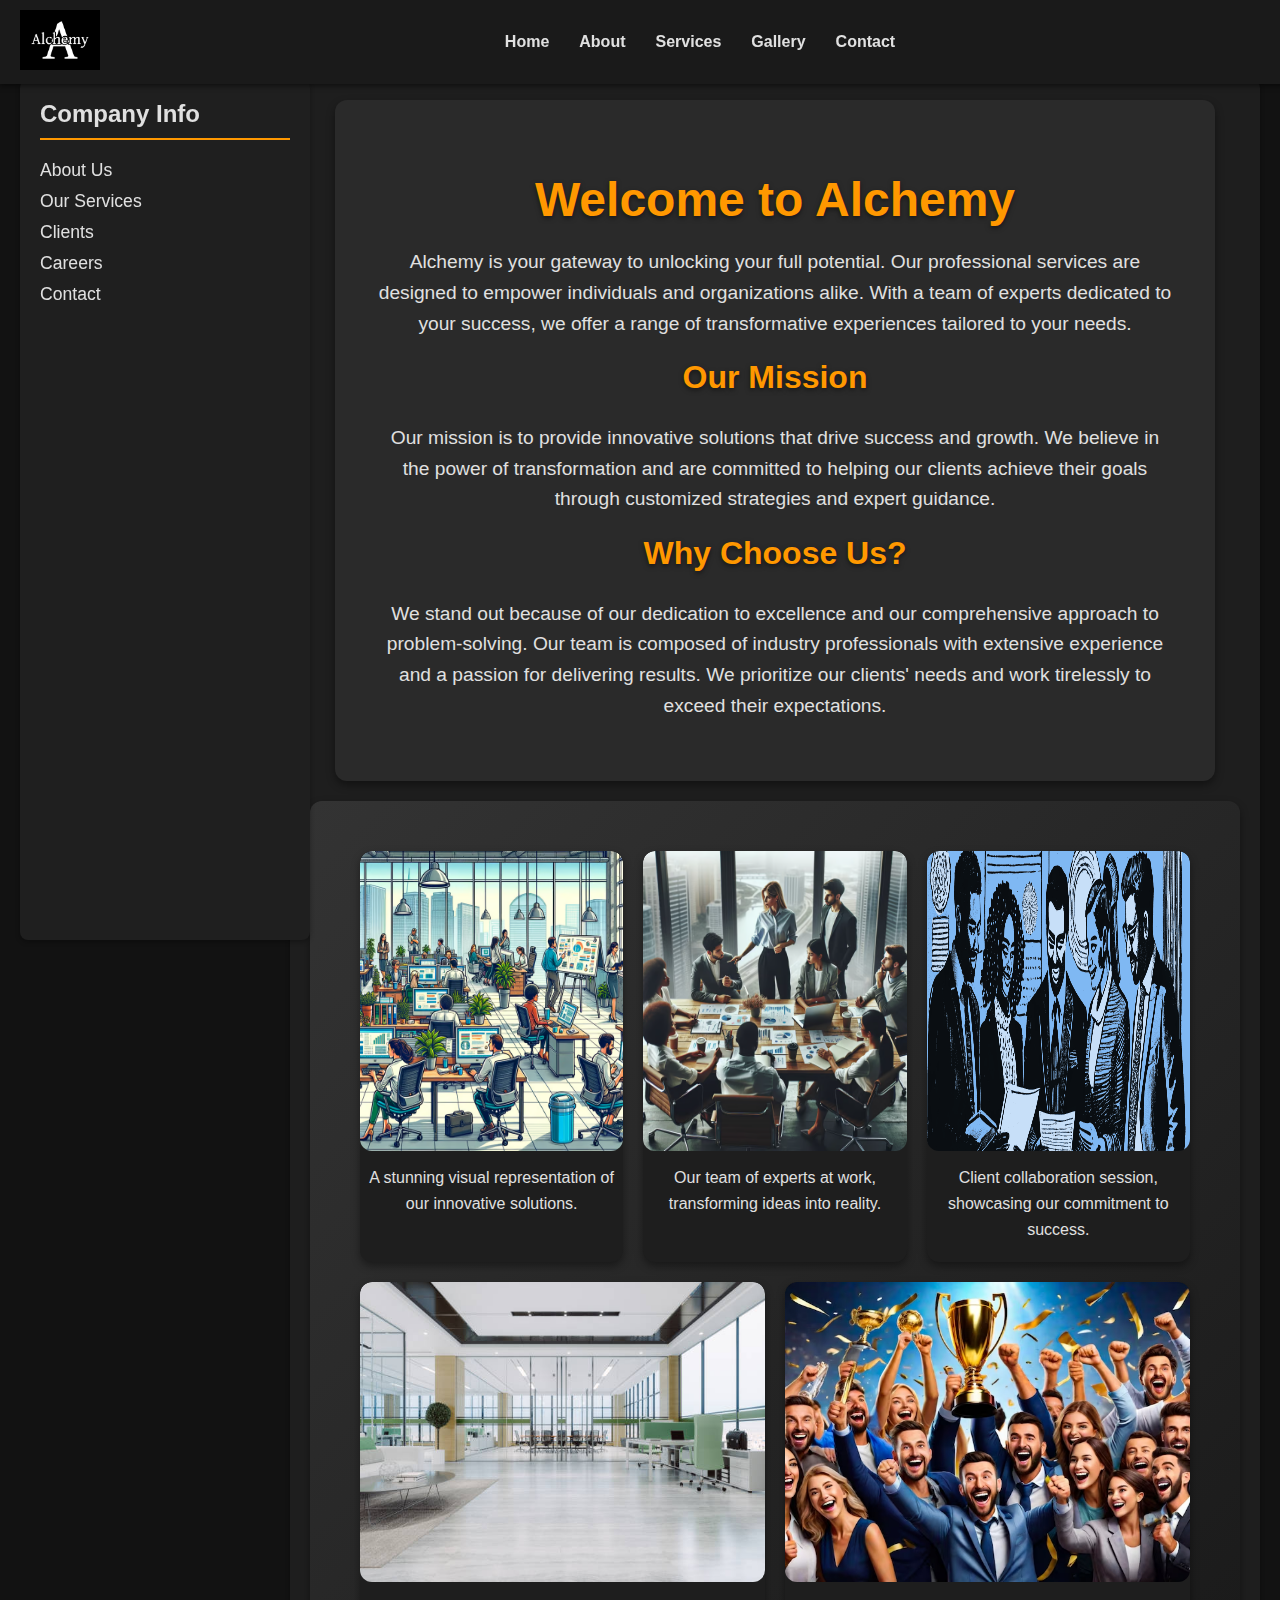
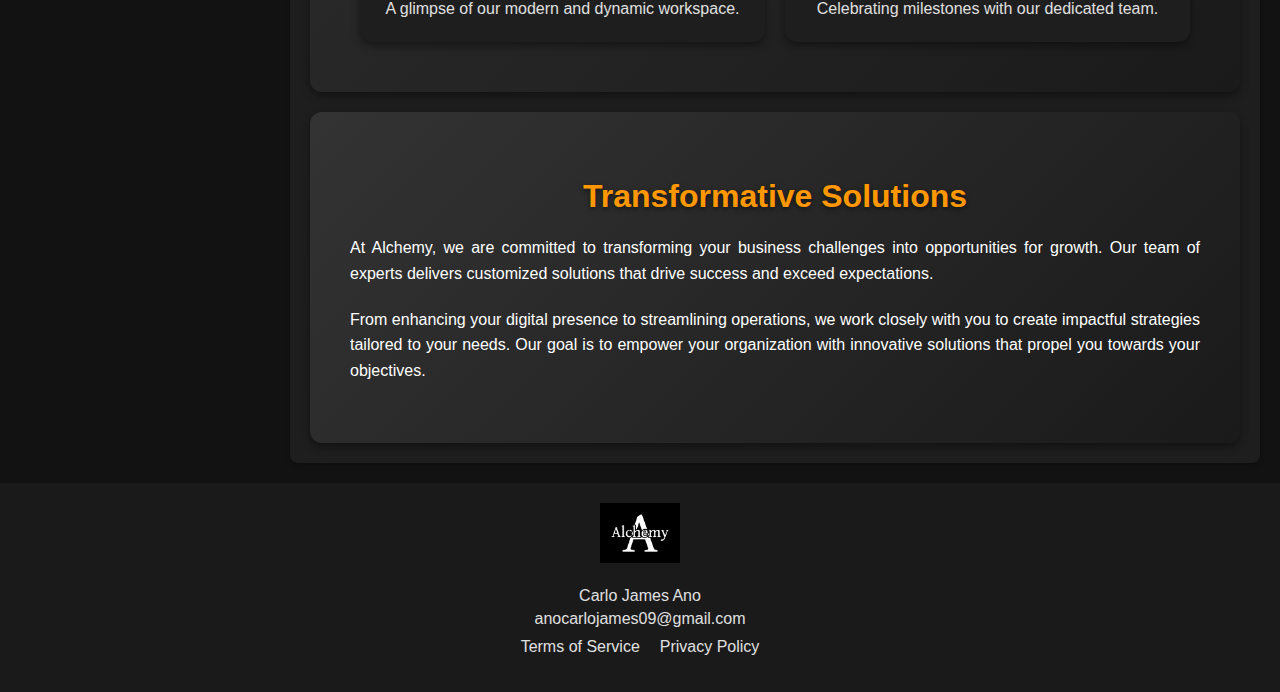
<file: index.html>
<!DOCTYPE html>
<html lang="en">
<head>
    <meta charset="UTF-8">
    <meta name="viewport" content="width=device-width, initial-scale=1.0">
    <title>Alchemy - Home</title>
    <link rel="stylesheet" href="style.css">
</head>
<body>
    <header>
        <div class="logo">
            <img src="alchemy-high-resolution-logo-white.png" alt="Alchemy Logo">
        </div>
        <nav>
            <ul>
                <li><a href="index.html">Home</a></li>
                <li><a href="about.html">About</a></li>
                <li><a href="services.html">Services</a></li>
                <li><a href="gallery.html">Gallery</a></li>
                <li><a href="contact.html">Contact</a></li>
            </ul>
        </nav>
    </header>
    <div class="container">
        <aside>
            <div class="sidebar">
                <h2>Company Info</h2>
                <ul>
                    <li><a href="about.html">About Us</a></li>
                    <li><a href="services.html">Our Services</a></li>
                    <li><a href="clients.html">Clients</a></li>
                    <li><a href="careers.html">Careers</a></li>
                    <li><a href="contact.html">Contact</a></li>
                </ul>
            </div>
        </aside>
        <main>
            <section class="welcome">
                <h1>Welcome to Alchemy</h1>
                <p>Alchemy is your gateway to unlocking your full potential. Our professional services are designed to empower individuals and organizations alike. With a team of experts dedicated to your success, we offer a range of transformative experiences tailored to your needs.</p>
                <h2>Our Mission</h2>
                <p>Our mission is to provide innovative solutions that drive success and growth. We believe in the power of transformation and are committed to helping our clients achieve their goals through customized strategies and expert guidance.</p>
                <h2>Why Choose Us?</h2>
                <p>We stand out because of our dedication to excellence and our comprehensive approach to problem-solving. Our team is composed of industry professionals with extensive experience and a passion for delivering results. We prioritize our clients' needs and work tirelessly to exceed their expectations.</p>
            </section>
            <section class="gallery">
                <div class="image-item">
                    <img src="Image.1" height="300px" width="300px" alt="Image 1">
                    <p>A stunning visual representation of our innovative solutions.</p>
                </div>
                <div class="image-item">
                    <img src="Image2.1" height="300px" width="300px" alt="Image 2">
                    <p>Our team of experts at work, transforming ideas into reality.</p>
                </div>
                <div class="image-item">
                    <img src="Image3.3" height="300px" width="300px" alt="Image 3">
                    <p>Client collaboration session, showcasing our commitment to success.</p>
                </div>
                <div class="image-item">
                    <img src="Image4.4" height="300px" width="300px" alt="Image 4">
                    <p>A glimpse of our modern and dynamic workspace.</p>
                </div>
                <div class="image-item">
                    <img src="Image.5" height="300px" width="300px" alt="Image 5">
                    <p>Celebrating milestones with our dedicated team.</p>
                </div>
            </section>
            <section class="lorem">
                <h2>Transformative Solutions</h2>
                <p>At Alchemy, we are committed to transforming your business challenges into opportunities for growth. Our team of experts delivers customized solutions that drive success and exceed expectations.</p>
                <p>From enhancing your digital presence to streamlining operations, we work closely with you to create impactful strategies tailored to your needs. Our goal is to empower your organization with innovative solutions that propel you towards your objectives.</p>
            </section>
        </main>
    </div>
    <footer>
        <div class="footer-logo">
            <img src="alchemy-high-resolution-logo-white.png" alt="Alchemy Logo">
        </div>
        <p>Carlo James Ano</p>
        <p>anocarlojames09@gmail.com</p>
        <ul>
            <li><a href="#">Terms of Service</a></li>
            <li><a href="#">Privacy Policy</a></li>
        </ul>
    </footer>
</body>
</html>
</file>
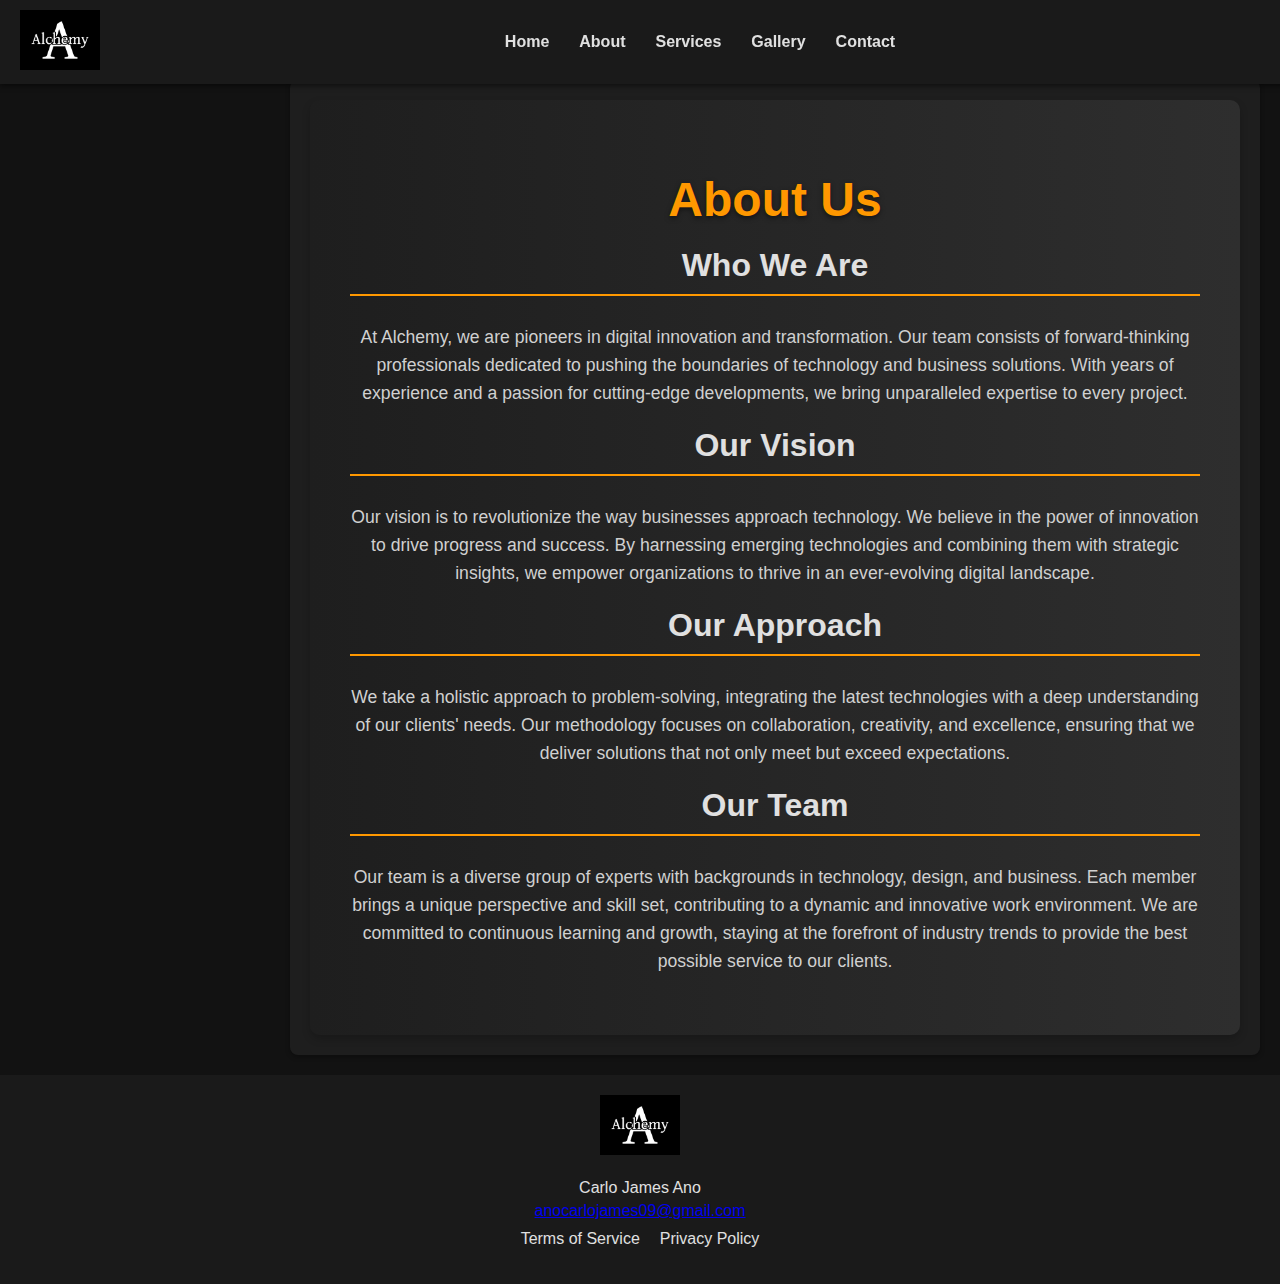
<file: about.html>
<!DOCTYPE html>
<html lang="en">
<head>
    <meta charset="UTF-8">
    <meta name="viewport" content="width=device-width, initial-scale=1.0">
    <title>About Us - Alchemy</title>
    <link rel="stylesheet" href="style.css">
</head>
<body>
    <header>
        <div class="logo">
            <img src="alchemy-high-resolution-logo-white.png" alt="Alchemy Logo">
        </div>
        <nav>
            <ul>
                <li><a href="index.html">Home</a></li>
                <li><a href="about.html">About</a></li>
                <li><a href="services.html">Services</a></li>
                <li><a href="gallery.html">Gallery</a></li>
                <li><a href="contact.html">Contact</a></li>
            </ul>
        </nav>
    </header>
    <div class="container">
        <main>
            <section class="about-us">
                <div class="about-content">
                    <h1>About Us</h1>
                    <div class="about-description">
                        <h2>Who We Are</h2>
                        <p>At Alchemy, we are pioneers in digital innovation and transformation. Our team consists of forward-thinking professionals dedicated to pushing the boundaries of technology and business solutions. With years of experience and a passion for cutting-edge developments, we bring unparalleled expertise to every project.</p>
                        
                        <h2>Our Vision</h2>
                        <p>Our vision is to revolutionize the way businesses approach technology. We believe in the power of innovation to drive progress and success. By harnessing emerging technologies and combining them with strategic insights, we empower organizations to thrive in an ever-evolving digital landscape.</p>

                        <h2>Our Approach</h2>
                        <p>We take a holistic approach to problem-solving, integrating the latest technologies with a deep understanding of our clients' needs. Our methodology focuses on collaboration, creativity, and excellence, ensuring that we deliver solutions that not only meet but exceed expectations.</p>

                        <h2>Our Team</h2>
                        <p>Our team is a diverse group of experts with backgrounds in technology, design, and business. Each member brings a unique perspective and skill set, contributing to a dynamic and innovative work environment. We are committed to continuous learning and growth, staying at the forefront of industry trends to provide the best possible service to our clients.</p>
                    </div>
                </div>
            </section>
        </main>
    </div>
    <footer>
        <div class="footer-logo">
            <img src="alchemy-high-resolution-logo-white.png" alt="Alchemy Logo">
        </div>
        <p>Carlo James Ano</p>
        <p><a href="mailto:anocarlojames09@gmail.com">anocarlojames09@gmail.com</a></p>
        <ul>
            <li><a href="#">Terms of Service</a></li>
            <li><a href="#">Privacy Policy</a></li>
        </ul>
    </footer>
</body>
</html>
</file>
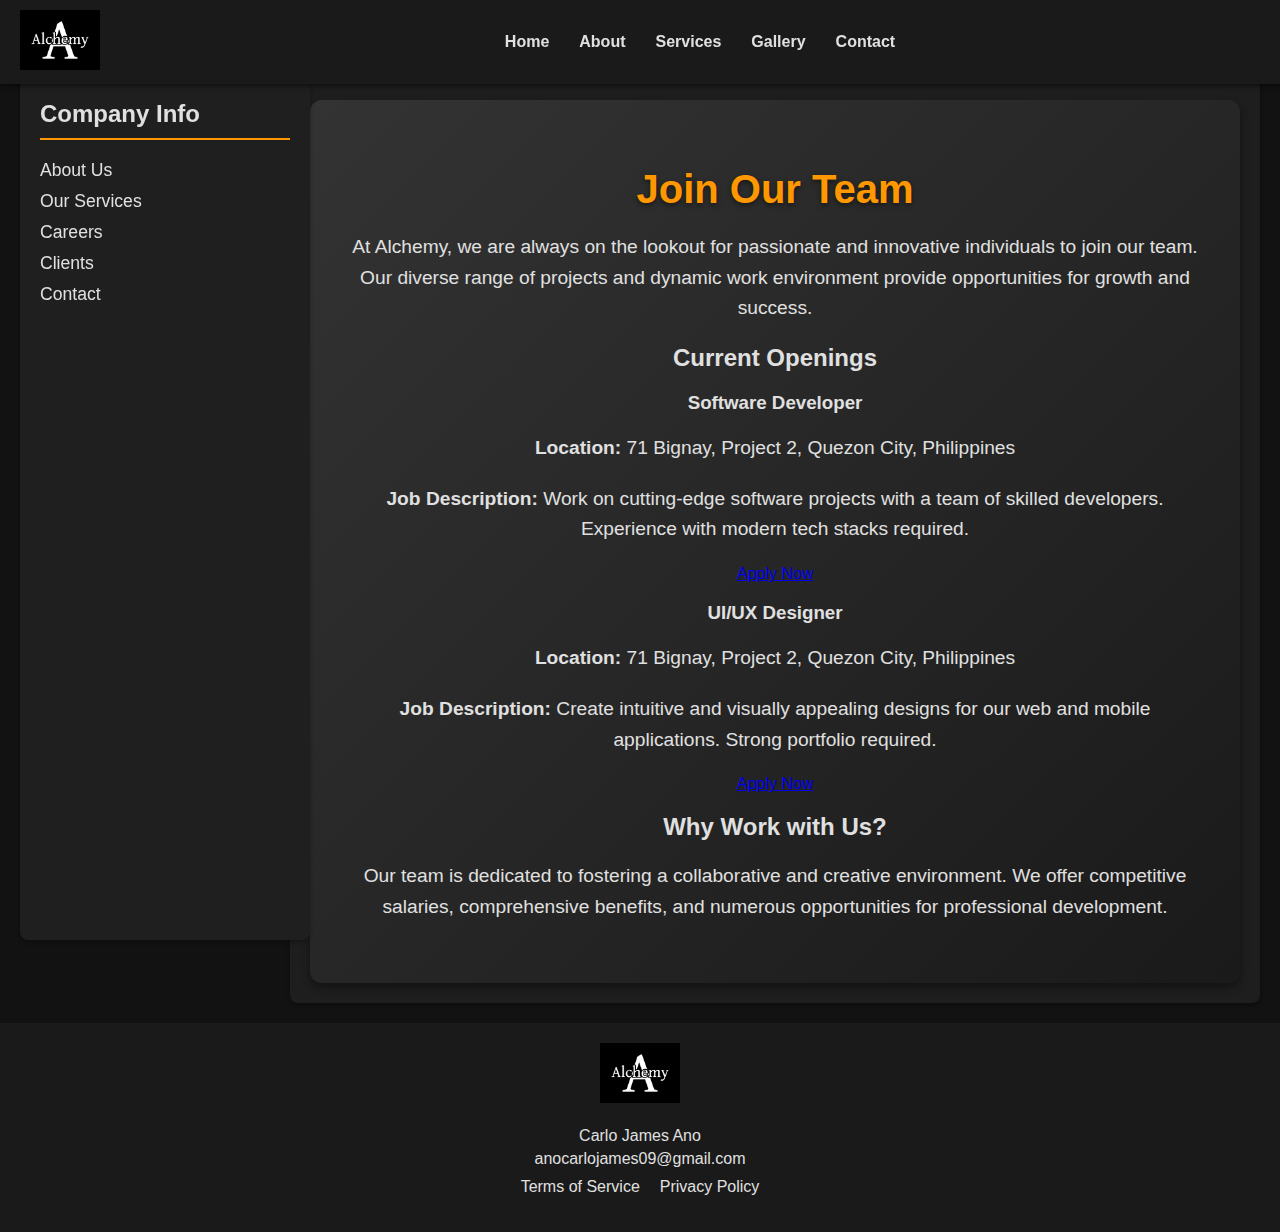
<file: careers.html>
<!DOCTYPE html>
<html lang="en">
<head>
    <meta charset="UTF-8">
    <meta name="viewport" content="width=device-width, initial-scale=1.0">
    <title>Careers - Alchemy</title>
    <link rel="stylesheet" href="style.css">
</head>
<body>
    <header>
        <div class="logo">
            <img src="alchemy-high-resolution-logo-white.png" alt="Alchemy Logo">
        </div>
        <nav>
            <ul>
                <li><a href="index.html">Home</a></li>
                <li><a href="about.html">About</a></li>
                <li><a href="services.html">Services</a></li>
                <li><a href="gallery.html">Gallery</a></li>
                <li><a href="contact.html">Contact</a></li>
            </ul>
        </nav>
    </header>
    <div class="container">
        <aside>
            <div class="sidebar">
                <h2>Company Info</h2>
                <ul>
                    <li><a href="about.html">About Us</a></li>
                    <li><a href="services.html">Our Services</a></li>
                    <li><a href="careers.html">Careers</a></li>
                    <li><a href="clients.html">Clients</a></li>
                    <li><a href="contact.html">Contact</a></li>
                </ul>
            </div>
        </aside>
        <main>
            <section>
                <h1>Join Our Team</h1>
                <p>At Alchemy, we are always on the lookout for passionate and innovative individuals to join our team. Our diverse range of projects and dynamic work environment provide opportunities for growth and success.</p>
                
                <h2>Current Openings</h2>
                <div class="job-listing">
                    <div class="job-item">
                        <h3>Software Developer</h3>
                        <p><strong>Location:</strong> 71 Bignay, Project 2, Quezon City, Philippines </p>
                        <p><strong>Job Description:</strong> Work on cutting-edge software projects with a team of skilled developers. Experience with modern tech stacks required.</p>
                        <a href="#" class="apply-btn">Apply Now</a>
                    </div>
                    <div class="job-item">
                        <h3>UI/UX Designer</h3>
                        <p><strong>Location:</strong> 71 Bignay, Project 2, Quezon City, Philippines</p>
                        <p><strong>Job Description:</strong> Create intuitive and visually appealing designs for our web and mobile applications. Strong portfolio required.</p>
                        <a href="#" class="apply-btn">Apply Now</a>
                    </div>
                    <!-- Add more job listings here -->
                </div>
                
                <h2>Why Work with Us?</h2>
                <p>Our team is dedicated to fostering a collaborative and creative environment. We offer competitive salaries, comprehensive benefits, and numerous opportunities for professional development.</p>
            </section>
        </main>
    </div>
    <footer>
        <div class="footer-logo">
            <img src="alchemy-high-resolution-logo-white.png" alt="Alchemy Logo">
        </div>
        <p>Carlo James Ano</p>
        <p>anocarlojames09@gmail.com</p>
        <ul>
            <li><a href="#">Terms of Service</a></li>
            <li><a href="#">Privacy Policy</a></li>
        </ul>
    </footer>
</body>
</html>
</file>
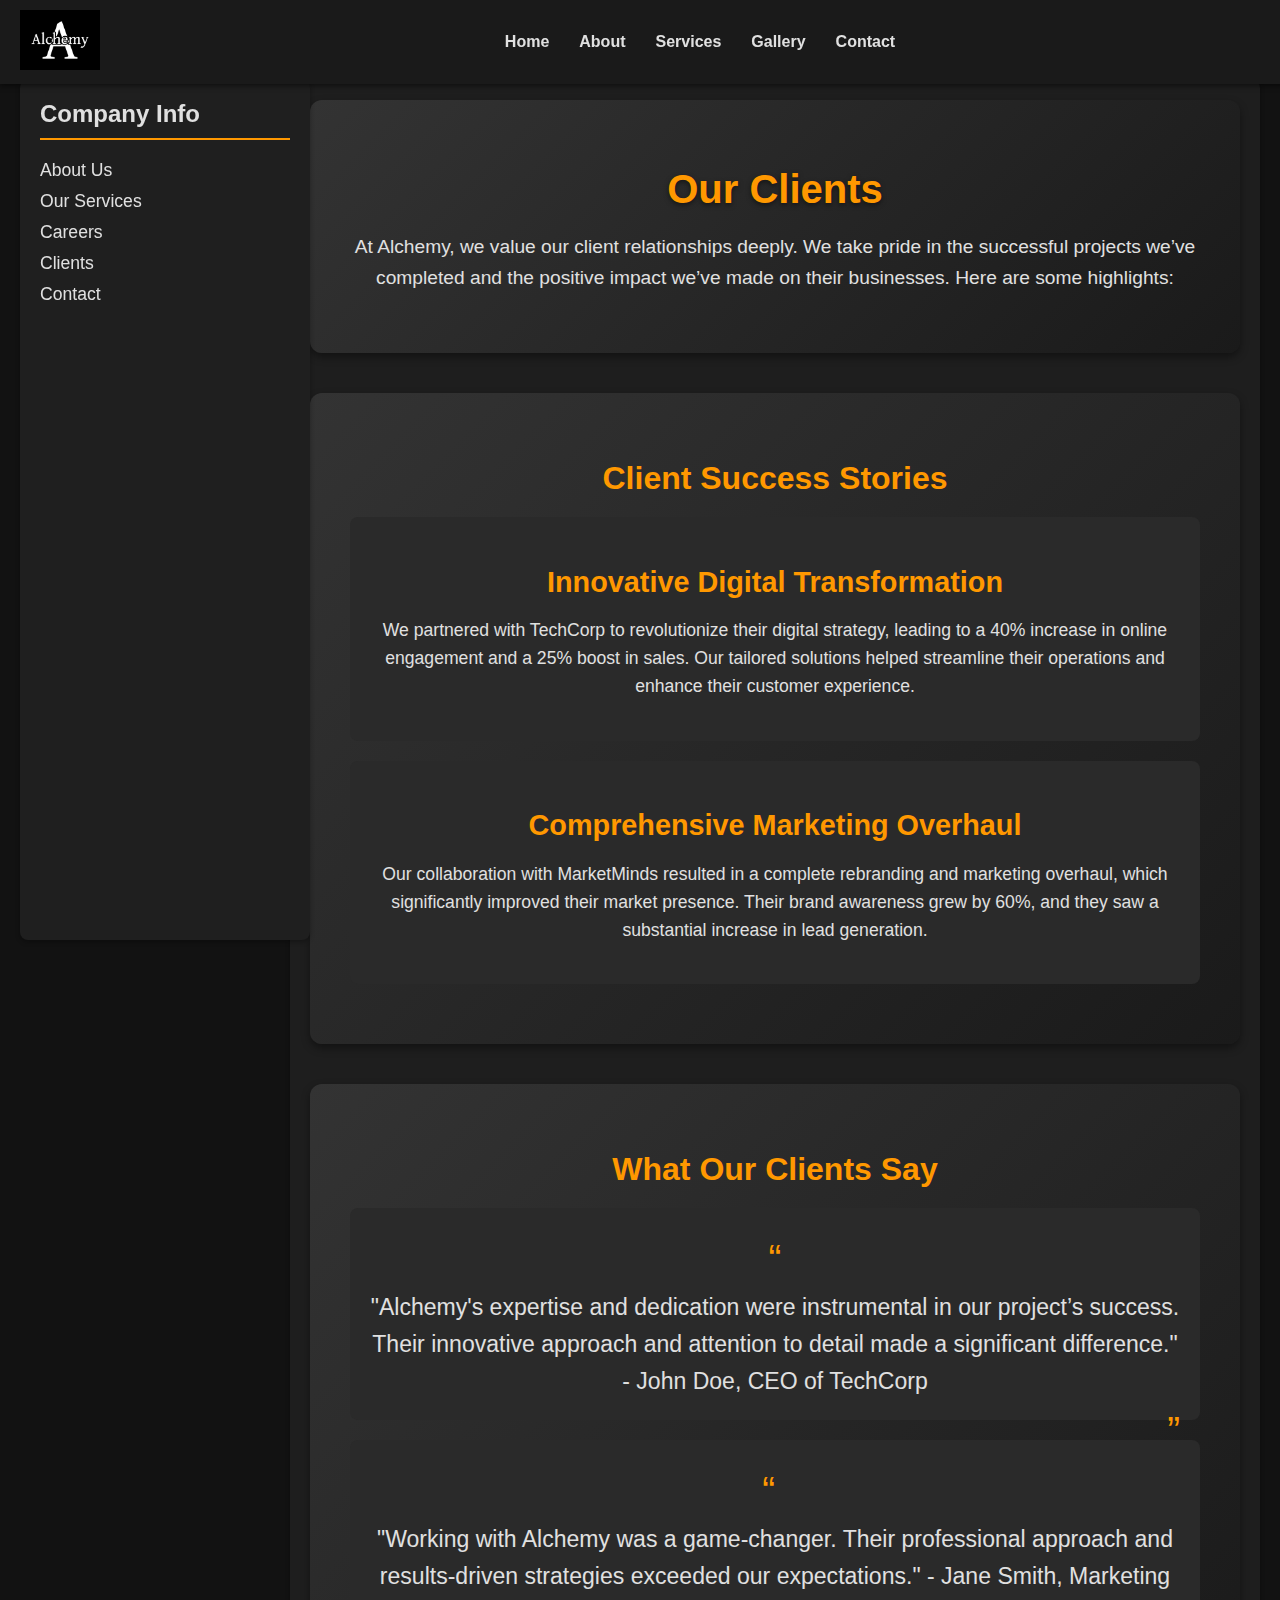
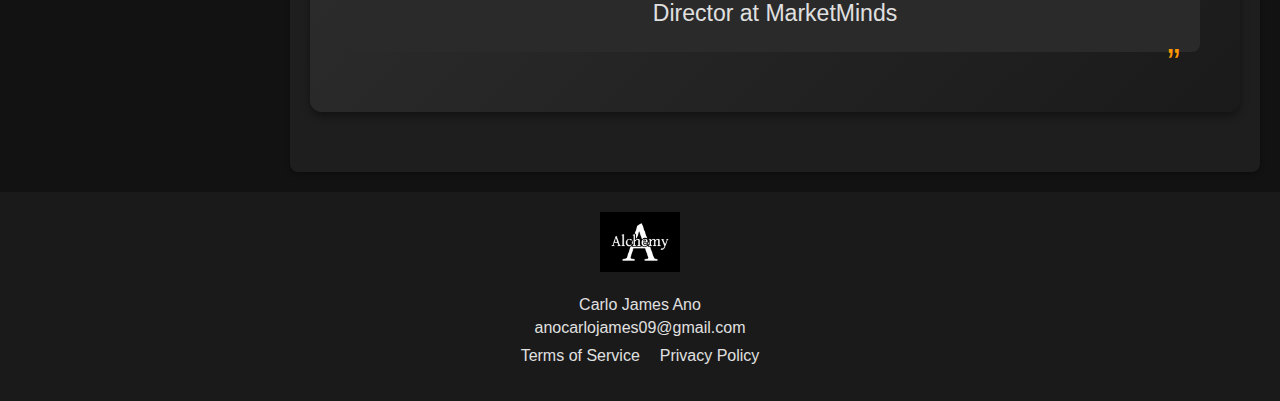
<file: clients.html>
<!DOCTYPE html>
<html lang="en">
<head>
    <meta charset="UTF-8">
    <meta name="viewport" content="width=device-width, initial-scale=1.0">
    <title>Clients - Alchemy</title>
    <link rel="stylesheet" href="style.css">
</head>
<body>
    <header>
        <div class="logo">
            <img src="alchemy-high-resolution-logo-white.png" alt="Alchemy Logo">
        </div>
        <nav>
            <ul>
                <li><a href="index.html">Home</a></li>
                <li><a href="about.html">About</a></li>
                <li><a href="services.html">Services</a></li>
                <li><a href="gallery.html">Gallery</a></li>
                <li><a href="contact.html">Contact</a></li>
            </ul>
        </nav>
    </header>
    <div class="container">
        <aside>
            <div class="sidebar">
                <h2>Company Info</h2>
                <ul>
                    <li><a href="about.html">About Us</a></li>
                    <li><a href="services.html">Our Services</a></li>
                    <li><a href="careers.html">Careers</a></li>
                    <li><a href="clients.html">Clients</a></li>
                    <li><a href="contact.html">Contact</a></li>
                </ul>
            </div>
        </aside>
        <main>
            <section class="intro">
                <h1>Our Clients</h1>
                <p>At Alchemy, we value our client relationships deeply. We take pride in the successful projects we’ve completed and the positive impact we’ve made on their businesses. Here are some highlights:</p>
            </section>

            <section class="success-stories">
                <h2>Client Success Stories</h2>
                <div class="story">
                    <h3>Innovative Digital Transformation</h3>
                    <p>We partnered with TechCorp to revolutionize their digital strategy, leading to a 40% increase in online engagement and a 25% boost in sales. Our tailored solutions helped streamline their operations and enhance their customer experience.</p>
                </div>
                <div class="story">
                    <h3>Comprehensive Marketing Overhaul</h3>
                    <p>Our collaboration with MarketMinds resulted in a complete rebranding and marketing overhaul, which significantly improved their market presence. Their brand awareness grew by 60%, and they saw a substantial increase in lead generation.</p>
                </div>
                <!-- Add more success stories as needed -->
            </section>

            <section class="testimonials">
                <h2>What Our Clients Say</h2>
                <blockquote>
                    <p>"Alchemy's expertise and dedication were instrumental in our project’s success. Their innovative approach and attention to detail made a significant difference." - John Doe, CEO of TechCorp</p>
                </blockquote>
                <blockquote>
                    <p>"Working with Alchemy was a game-changer. Their professional approach and results-driven strategies exceeded our expectations." - Jane Smith, Marketing Director at MarketMinds</p>
                </blockquote>
                <!-- Add more testimonials as needed -->
            </section>
        </main>
    </div>
    <footer>
        <div class="footer-logo">
            <img src="alchemy-high-resolution-logo-white.png" alt="Alchemy Logo">
        </div>
        <p>Carlo James Ano</p>
        <p>anocarlojames09@gmail.com</p>
        <ul>
            <li><a href="#">Terms of Service</a></li>
            <li><a href="#">Privacy Policy</a></li>
        </ul>
    </footer>
</body>
</html>
</file>
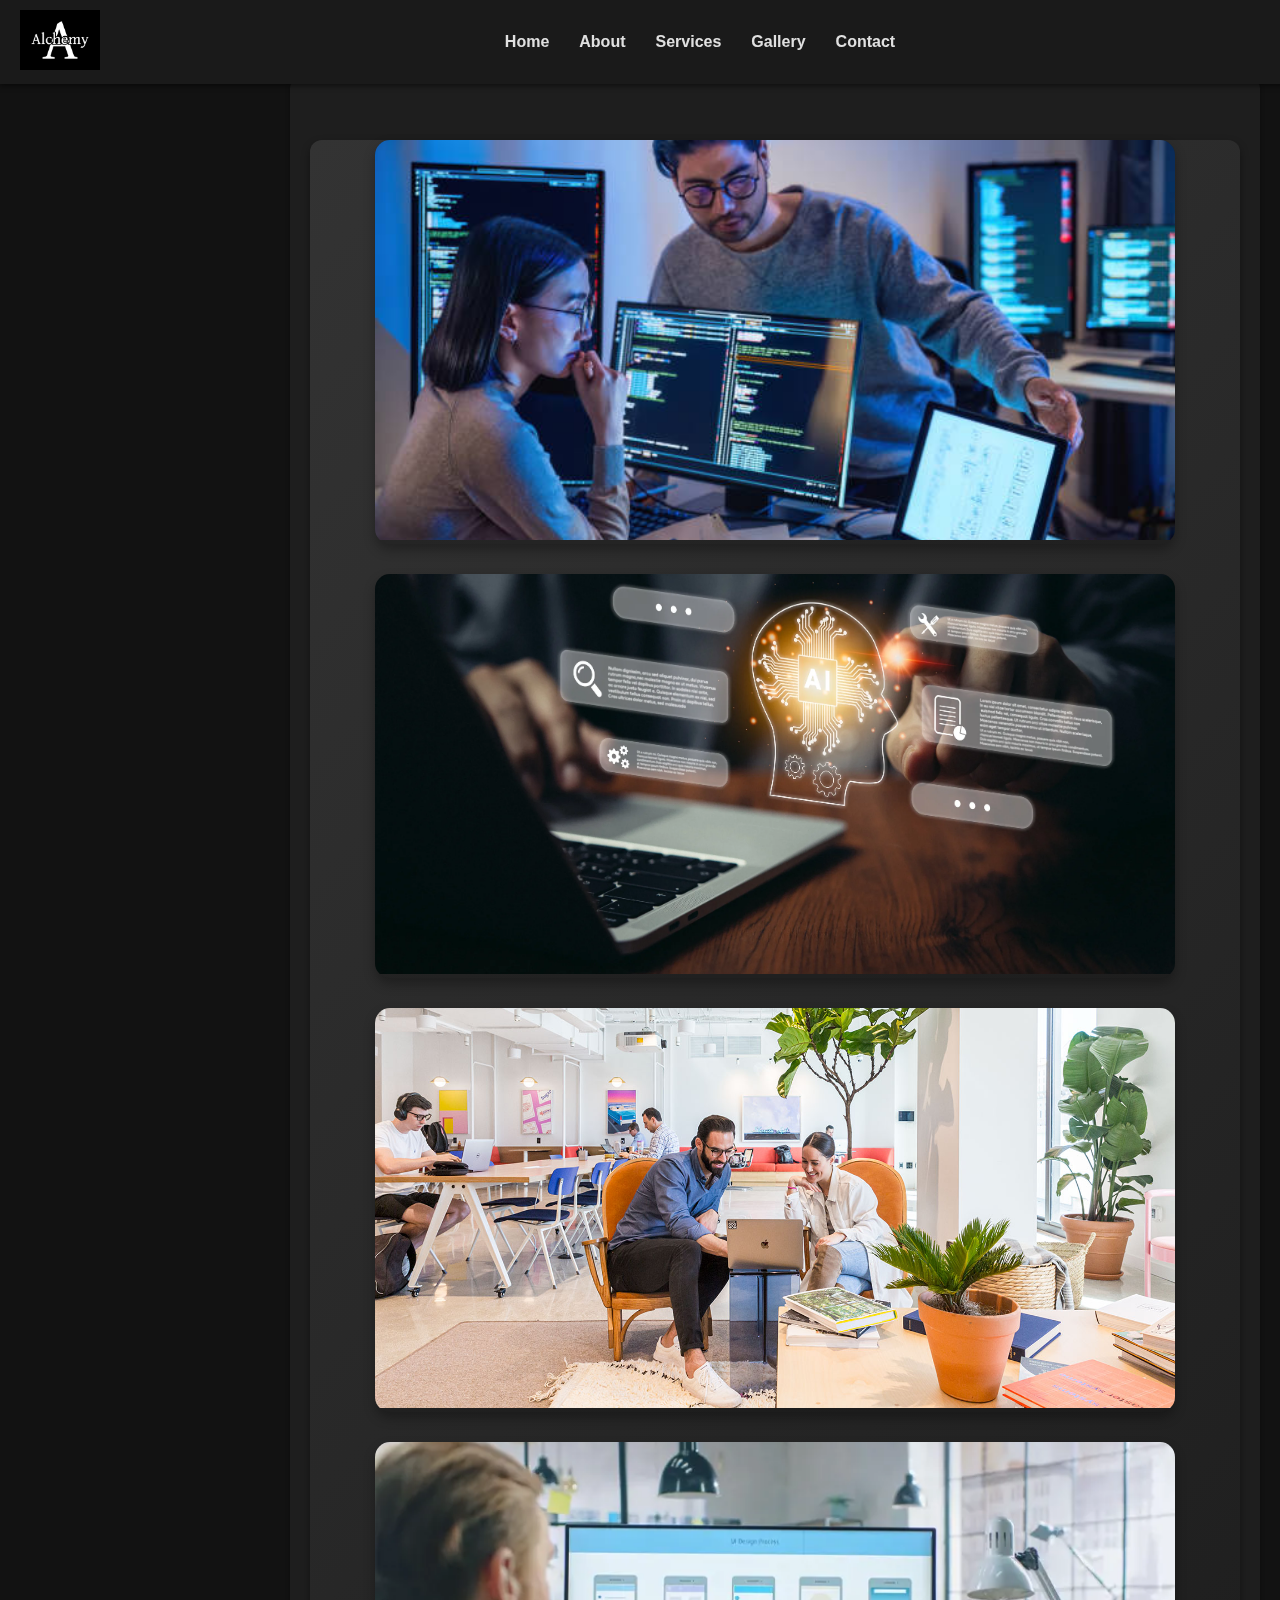
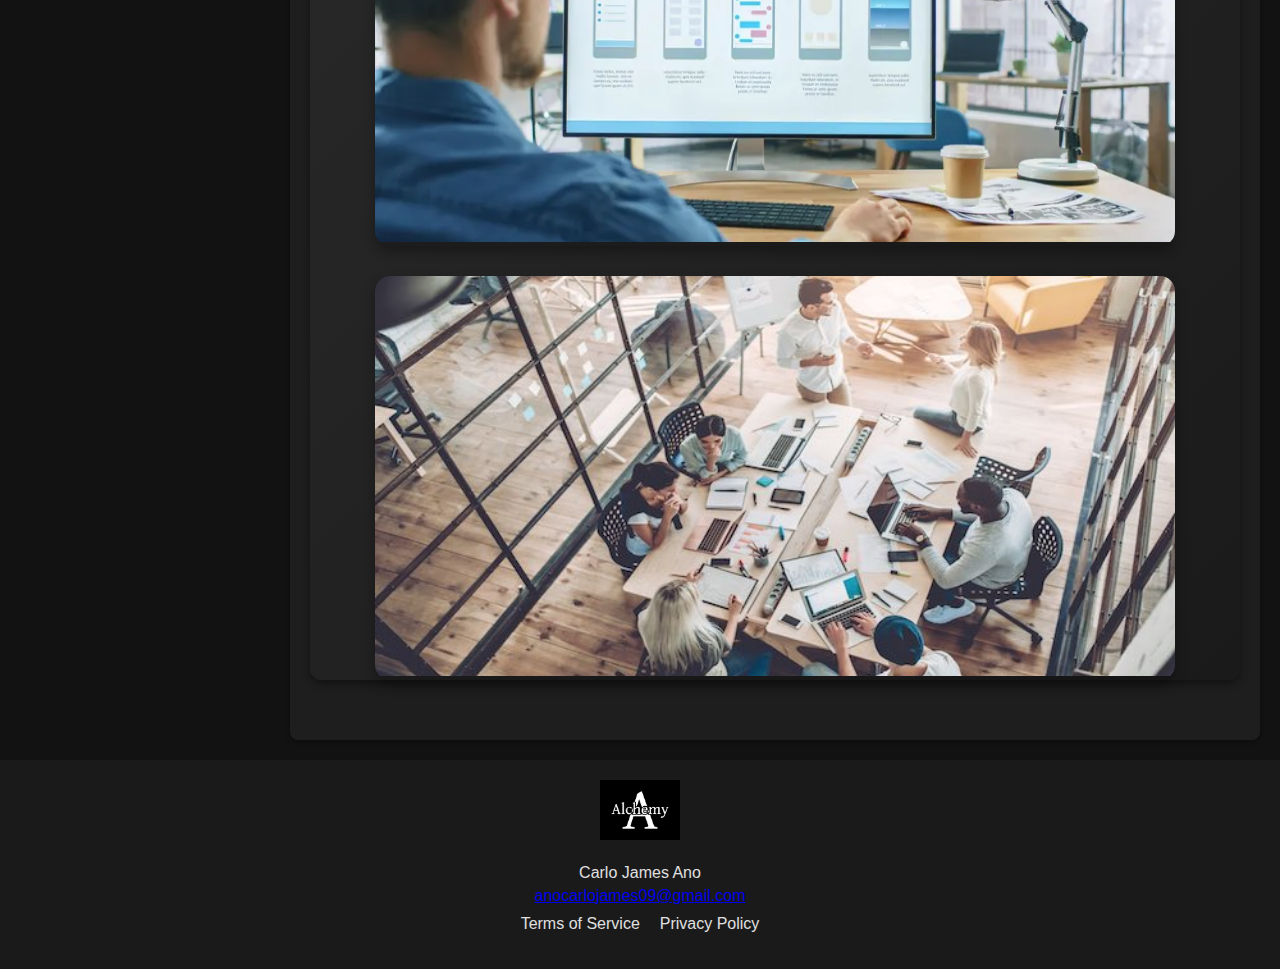
<file: gallery.html>
<!DOCTYPE html>
<html lang="en">
<head>
    <meta charset="UTF-8">
    <meta name="viewport" content="width=device-width, initial-scale=1.0">
    <title>Gallery - Alchemy</title>
    <link rel="stylesheet" href="style.css">
</head>
<body class="gallery-page">
    <header>
        <div class="logo">
            <img src="alchemy-high-resolution-logo-white.png" alt="Alchemy Logo">
        </div>
        <nav>
            <ul>
                <li><a href="index.html">Home</a></li>
                <li><a href="about.html">About</a></li>
                <li><a href="services.html">Services</a></li>
                <li><a href="gallery.html">Gallery</a></li>
                <li><a href="contact.html">Contact</a></li>
            </ul>
        </nav>
    </header>
    <div class="container">
        <main>
            <section class="gallery-grid">
                <div class="gallery-item">
                    <img src="Gallery1.jpg" alt="Gallery Image 1">
                </div>
                <div class="gallery-item">
                    <img src="Gallery2" alt="Gallery Image 2">
                </div>
                <div class="gallery-item">
                    <img src="Gallery3.jpg" alt="Gallery Image 3">
                </div>
                <div class="gallery-item">
                    <img src="Gallery4" alt="Gallery Image 4">
                </div>
                <div class="gallery-item">
                    <img src="Gallery5.jpg" alt="Gallery Image 5">
                </div>
            </section>
        </main>
    </div>
    <footer>
        <div class="footer-logo">
            <img src="alchemy-high-resolution-logo-white.png" alt="Alchemy Logo">
        </div>
        <p>Carlo James Ano</p>
        <p><a href="mailto:anocarlojames09@gmail.com">anocarlojames09@gmail.com</a></p>
        <ul>
            <li><a href="#">Terms of Service</a></li>
            <li><a href="#">Privacy Policy</a></li>
        </ul>
    </footer>
</body>
</html>
</file>
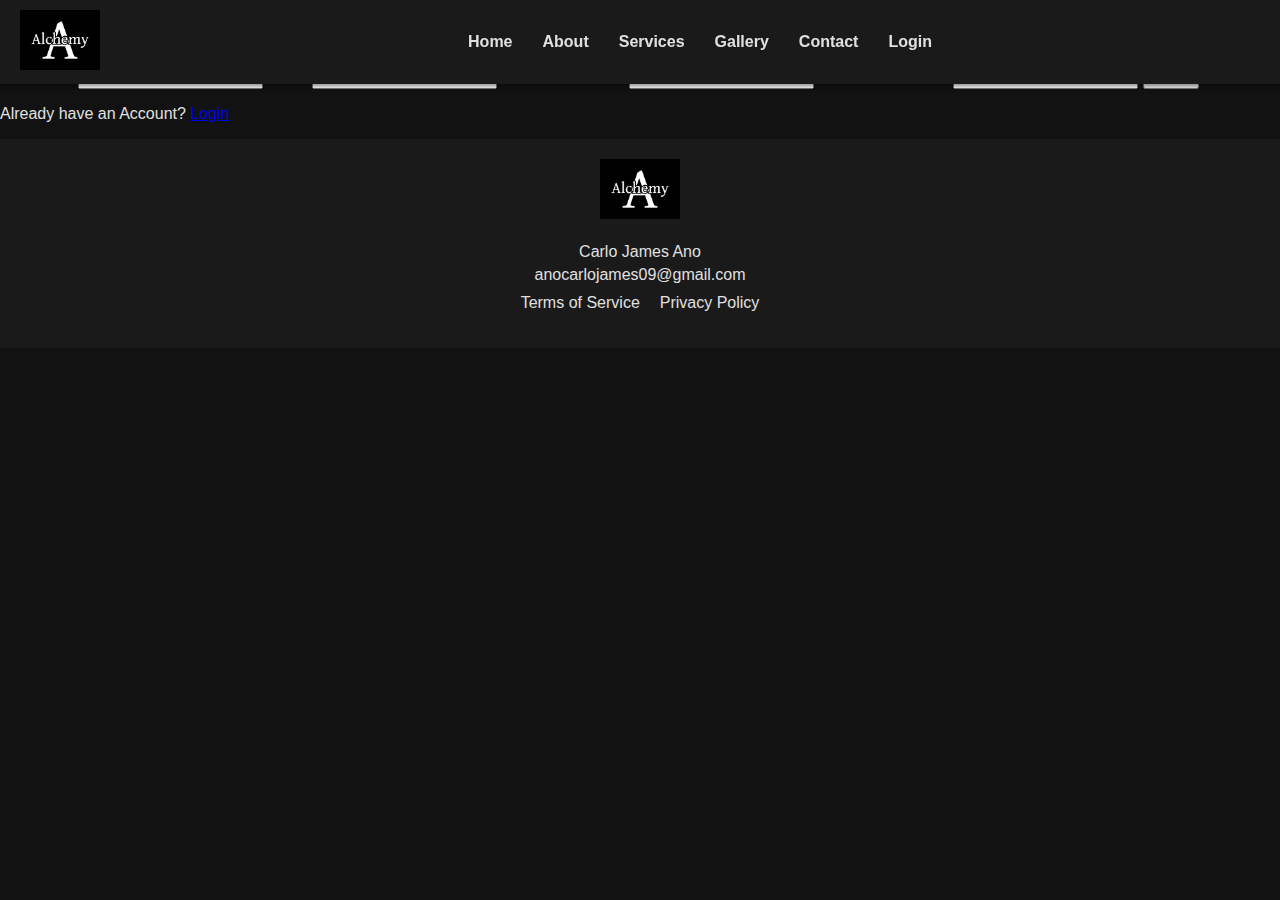
<file: login.html>
<!DOCTYPE html>
<html lang="en">
<head>
    <meta charset="UTF-8">
    <meta name="viewport" content="width=device-width, initial-scale=1.0">
    <title>New Account - Alchemy</title>
    <link rel="stylesheet" href="style.css">
</head>
<body>
    <header>
        <div class="logo">
            <img src="alchemy-high-resolution-logo-white.png" alt="Alchemy Logo">
        </div>
        <nav>
            <ul>
                <li><a href="index.html">Home</a></li>
                <li><a href="about.html">About</a></li>
                <li><a href="services.html">Services</a></li>
                <li><a href="gallery.html">Gallery</a></li>
                <li><a href="contact.html">Contact</a></li>
                <li><a href="login.html">Login</a></li>
            </ul>
        </nav>
    </header>
    <div class="form-container">
        <form class="new-account-form">
            <h2>New Account</h2>
            <label for="username">Username</label>
            <input type="text" id="username" name="username" required>
            
            <label for="email">Email</label>
            <input type="email" id="email" name="email" required>
            
            <label for="password">Create Password</label>
            <input type="password" id="password" name="password" required>
            
            <label for="confirm-password">Confirm Password</label>
            <input type="password" id="confirm-password" name="confirm-password" required>
            
            <button type="submit">Create</button>
            
            <p>Already have an Account? <a href="#" id="show-login">Login</a></p>
        </form>

        <form class="login-form" style="display: none;">
            <h2>Login</h2>
            <label for="login-username">Username</label>
            <input type="text" id="login-username" name="login-username" required>
            
            <label for="login-password">Password</label>
            <input type="password" id="login-password" name="login-password" required>
            
            <button type="submit">Login</button>
            
            <p>Don't have an Account? <a href="#" id="show-signup">Create One</a></p>
        </form>
    </div>
    <footer>
        <div class="footer-logo">
            <img src="alchemy-high-resolution-logo-white.png" alt="Alchemy Logo">
        </div>
        <p>Carlo James Ano</p>
        <p>anocarlojames09@gmail.com</p>
        <ul>
            <li><a href="#">Terms of Service</a></li>
            <li><a href="#">Privacy Policy</a></li>
        </ul>
    </footer>
    <script>
        document.getElementById('show-login').addEventListener('click', function(event) {
            event.preventDefault();
            document.querySelector('.new-account-form').style.display = 'none';
            document.querySelector('.login-form').style.display = 'block';
        });
        document.getElementById('show-signup').addEventListener('click', function(event) {
            event.preventDefault();
            document.querySelector('.new-account-form').style.display = 'block';
            document.querySelector('.login-form').style.display = 'none';
        });
    </script>
</body>
</html>
</file>
<file: style.css>
/* General Styles */
body {
    font-family: 'Segoe UI', Tahoma, Geneva, Verdana, sans-serif;
    margin: 0;
    padding: 0;
    background: #121212; /* Dark background for a modern techy feel */
    color: #e0e0e0; /* Light text color for contrast */
}

/* Header Styles */
header {
    background-color: #1a1a1a;
    color: #e0e0e0;
    display: flex;
    justify-content: space-between;
    align-items: center;
    padding: 10px 20px;
    box-shadow: 0 2px 5px rgba(0, 0, 0, 0.5); /* Darker shadow for depth */
    position: fixed;
    width: 100%;
    top: 0;
    z-index: 1000;
}

header .logo img {
    height: 60px;
}

header nav {
    flex: 1;
    display: flex;
    justify-content: center;
}

header nav ul {
    list-style: none;
    margin: 0;
    padding: 0;
    display: flex;
}

header nav ul li {
    margin: 0 15px;
}

header nav ul li a {
    color: #e0e0e0;
    text-decoration: none;
    font-weight: bold;
    transition: color 0.3s, border-bottom 0.3s;
}

header nav ul li a:hover {
    color: #ff9800;
    border-bottom: 2px solid #ff9800;
}

/* Container Styles */
.container {
    display: flex;
    margin: 80px 20px 20px; /* Adjust top margin to account for fixed header */
    z-index: 5;
    position: relative;
}

/* Sidebar Styles */
aside {
    width: 200px;
    background-color: #1f1f1f;
    padding: 20px;
    box-shadow: 0 2px 5px rgba(0, 0, 0, 0.3);
    position: relative;
    z-index: 5;
    border-radius: 8px; /* Rounded corners for modern look */
}

aside .sidebar h2 {
    margin-top: 0;
    color: #e0e0e0;
}

aside .sidebar ul {
    list-style: none;
    padding: 0;
}

aside .sidebar ul li {
    margin: 10px 0;
}

aside .sidebar ul li a {
    text-decoration: none;
    color: #e0e0e0;
    transition: color 0.3s;
}

aside .sidebar ul li a:hover {
    color: #ff9800;
}

/* Main Content Styles */
main {
    flex: 1;
    padding: 20px;
    background: #1e1e1e; /* Dark background for contrast */
    box-shadow: 0 2px 5px rgba(0, 0, 0, 0.3);
    border-radius: 8px; /* Rounded corners */
}

/* Welcome Section Styles */
.welcome {
    text-align: center;
    background: #2a2a2a; /* Darker background for the section */
    padding: 40px;
    border-radius: 12px;
    max-width: 800px;
    margin: 0 auto;
    box-shadow: 0 4px 8px rgba(0, 0, 0, 0.4); /* Enhanced shadow for depth */
    position: relative;
    overflow: hidden;
}

.welcome h1 {
    font-size: 3em;
    color: #ff9800;
    margin-bottom: 20px;
    text-shadow: 0 2px 5px rgba(0, 0, 0, 0.5); /* Text shadow for depth */
}

.welcome p {
    font-size: 1.2em;
    color: #e0e0e0;
    line-height: 1.6;
    margin-bottom: 20px;
}

.welcome h2 {
    font-size: 2em;
    color: #ff9800;
    margin-top: 20px;
    text-shadow: 0 2px 5px rgba(0, 0, 0, 0.5); /* Text shadow for depth */
}

/* Gallery Section Styles */
.gallery {
    display: flex;
    flex-wrap: wrap;
    justify-content: space-around;
    margin-top: 20px;
}

.gallery .image-item {
    flex: 1 1 30%;
    margin: 10px;
    text-align: center;
    border-radius: 12px; /* Rounded corners for images */
    overflow: hidden;
    box-shadow: 0 4px 8px rgba(0, 0, 0, 0.4); /* Box shadow for depth */
    background: #1e1e1e; /* Dark background for contrast */
}

.gallery .image-item img {
    width: 100%;
    border-radius: 12px;
    transition: transform 0.3s, box-shadow 0.3s;
}

.gallery .image-item img:hover {
    transform: scale(1.05);
    box-shadow: 0 8px 16px rgba(0, 0, 0, 0.5); /* Enhanced shadow on hover */
}

.gallery .image-item p {
    font-size: 1em;
    color: #e0e0e0;
    margin-top: 10px;
}

/* Lorem Section Styles */
.lorem {
    margin-top: 20px;
}

.lorem h2 {
    font-size: 2em;
    color: #ff9800;
    text-align: center;
    margin-bottom: 20px;
    text-shadow: 0 2px 5px rgba(0, 0, 0, 0.5); /* Text shadow for depth */
}

.lorem p {
    font-size: 1em;
    color: #fff;
    line-height: 1.6;
    text-align: justify;
    margin-bottom: 20px;
}

/* Footer Styles */
footer {
    background-color: #1a1a1a;
    color: #e0e0e0;
    text-align: center;
    padding: 20px 0;
    position: relative;
    z-index: 1000;
}

footer .footer-logo img {
    height: 60px;
    margin-bottom: 10px;
}

footer p {
    margin: 5px 0;
}

footer ul {
    list-style: none;
    padding: 0;
    display: flex;
    justify-content: center;
}

footer ul li {
    margin: 0 10px;
}

footer ul li a {
    color: #fff;
    text-decoration: none;
    transition: color 0.3s;
}

footer ul li a:hover {
    color: #fff;
}
/* Services Page Specific Styles */
.services .service-list {
    /* Add specific styles for the services page list */
}

/* Responsive Styles for Services Page */
@media (max-width: 768px) {
    .services .service-list {
        padding: 20px;
    }

    .services .service-list h1 {
        font-size: 2.5em;
    }

    .services .service-list p {
        font-size: 1em;
    }
}

@media (max-width: 480px) {
    .services .service-list h1 {
        font-size: 1.8em;
    }

    .services .service-list p {
        font-size: 0.9em;
    }
}


/* About Page Styles */
/* General Styles */
body {
    font-family: 'Segoe UI', Tahoma, Geneva, Verdana, sans-serif;
    margin: 0;
    padding: 0;
    background: #f4f4f4;
    color: #333;
}

/* Header Styles */
header {
    background-color: #1a1a1a;
    color: white;
    display: flex;
    justify-content: space-between;
    align-items: center;
    padding: 10px 20px;
    box-shadow: 0 2px 5px rgba(0, 0, 0, 0.2);
    position: fixed;
    width: 100%;
    top: 0;
    z-index: 1000;
}

header .logo img {
    height: 60px;
}

header nav {
    flex: 1;
    display: flex;
    justify-content: center;
}

header nav ul {
    list-style: none;
    margin: 0;
    padding: 0;
    display: flex;
}

header nav ul li {
    margin: 0 15px;
}

header nav ul li a {
    color: white;
    text-decoration: none;
    font-weight: bold;
    transition: color 0.3s, border-bottom 0.3s;
}

header nav ul li a:hover {
    color: #ff9800;
    border-bottom: 2px solid #ff9800;
}

/* Container Styles */
.container {
    display: flex;
    margin: 80px 20px 20px; /* Adjust top margin to account for fixed header */
    z-index: 5;
    position: relative;
}

/* Main Content Styles */
main {
    flex: 1;
    padding: 20px;
    background-color: #fff;
    box-shadow: 0 2px 5px rgba(0, 0, 0, 0.1);
}

/* About Us Section Styles */
.about-us {
    background: #1e1e1e;
    color: #e0e0e0;
    padding: 40px;
    border-radius: 10px;
    max-width: 900px;
    margin: 0 auto;
    box-shadow: 0 4px 8px rgba(0, 0, 0, 0.2);
    position: relative;
    overflow: hidden;
    background: linear-gradient(to right, #1e1e1e, #2e2e2e);
}

.about-content {
    position: relative;
    z-index: 1;
}

.about-content h1 {
    font-size: 3em;
    color: #ff9800;
    text-align: center;
    margin-bottom: 20px;
}

.about-content h2 {
    font-size: 2em;
    color: #e0e0e0;
    margin-top: 20px;
    border-bottom: 2px solid #ff9800; /* Underline effect for headings */
    padding-bottom: 10px;
}

.about-content p {
    font-size: 1.1em;
    color: #d0d0d0;
    line-height: 1.6;
    margin-bottom: 20px;
}

/* Footer Styles */
footer {
    background-color: #1a1a1a;
    color: white;
    text-align: center;
    padding: 20px 0;
    position: relative;
    z-index: 1000;
}

footer .footer-logo img {
    height: 60px;
    margin-bottom: 10px;
}

footer p {
    margin: 5px 0;
}

footer ul {
    list-style: none;
    padding: 0;
    display: flex;
    justify-content: center;
}

footer ul li {
    margin: 0 10px;
}

footer ul li a {
    color: white;
    text-decoration: none;
    transition: color 0.3s;
}

footer ul li a:hover {
    color: #ff9800;
}
/* Services Page Specific Styles */
.services .service-list {
    /* Add specific styles for the services page list */
}

/* Responsive Styles for Services Page */
@media (max-width: 768px) {
    .services .service-list {
        padding: 20px;
    }

    .services .service-list h1 {
        font-size: 2.5em;
    }

    .services .service-list p {
        font-size: 1em;
    }
}

@media (max-width: 480px) {
    .services .service-list h1 {
        font-size: 1.8em;
    }

    .services .service-list p {
        font-size: 0.9em;
    }
}

/* General Service Item Styles */
.service-item {
    background: #2c2c2c; /* Dark background for contrast */
    border-radius: 12px;
    box-shadow: 0 8px 16px rgba(0, 0, 0, 0.3); /* More pronounced shadow */
    overflow: hidden;
    flex: 1 1 22%;
    text-align: center;
    transition: transform 0.3s, box-shadow 0.3s, background-color 0.3s;
    padding: 20px;
    margin: 15px; /* Added margin for spacing */
}

.service-item img {
    width: 100%;
    height: 200px; /* Fixed height for uniformity */
    object-fit: cover; /* Ensure the image covers the area */
    border-radius: 8px; /* Rounded corners for images */
    transition: transform 0.3s, opacity 0.3s;
}

.service-item img:hover {
    transform: scale(1.1); /* Zoom effect on hover */
    opacity: 0.9; /* Slight opacity change */
}

.service-item h2 {
    font-size: 1.8em;
    color: #f1f1f1; /* Light text color for contrast */
    margin: 15px 0 10px;
    font-weight: 600;
}

.service-item p {
    font-size: 1em;
    color: #e0e0e0; /* Slightly lighter text color for better readability */
    padding: 0 15px;
}

/* Responsive Adjustments */
@media (max-width: 1200px) {
    .service-item {
        flex: 1 1 45%; /* Adjust for smaller screens */
    }
}

@media (max-width: 768px) {
    .service-item {
        flex: 1 1 100%; /* Full width on very small screens */
    }
}

/* Services Intro Styles */
.services-intro {
    background: linear-gradient(135deg, #000428, #004e92); /* Dark gradient for a techy feel */
    color: #f5f5f5; /* Light text color for contrast */
    padding: 40px 20px;
    border-radius: 12px;
    text-align: center;
    position: relative;
    overflow: hidden;
    margin-bottom: 40px; /* Spacing from other sections */
}

.services-intro h1 {
    font-size: 2.8em;
    font-weight: 700;
    color: #f5f5f5;
    margin-bottom: 20px;
    position: relative;
    z-index: 1;
}

.services-intro p {
    font-size: 1.2em;
    line-height: 1.6;
    color: #d0d0d0;
    margin: 0 auto;
    max-width: 800px;
    position: relative;
    z-index: 1;
}

/* Decorative Elements */
.services-intro::before {
    content: '';
    position: absolute;
    top: 50%;
    left: 50%;
    width: 200%;
    height: 200%;
    background: radial-gradient(circle, rgba(255, 255, 255, 0.1) 20%, transparent 60%);
    transform: translate(-50%, -50%);
    opacity: 0.5;
    z-index: 0;
}

.services-intro::after {
    content: '';
    position: absolute;
    top: 0;
    left: 0;
    width: 100%;
    height: 100%;
    background: url('abstract-tech-pattern.png') center/cover no-repeat; /* Tech pattern for extra texture */
    opacity: 0.1;
    z-index: 0;
}
/* Services Page Specific Styles */
.services .service-list {
    /* Add specific styles for the services page list */
}

/* Responsive Styles for Services Page */
@media (max-width: 768px) {
    .services .service-list {
        padding: 20px;
    }

    .services .service-list h1 {
        font-size: 2.5em;
    }

    .services .service-list p {
        font-size: 1em;
    }
}

@media (max-width: 480px) {
    .services .service-list h1 {
        font-size: 1.8em;
    }

    .services .service-list p {
        font-size: 0.9em;
    }
}

/* Gallery Section Styles */
.gallery-grid {
    display: flex;
    flex-direction: column; /* Stack items vertically */
    align-items: center; /* Center items horizontally */
    gap: 30px; /* Increased space between gallery items */
    margin: 40px 0; /* More margin for top and bottom */
    padding: 0 20px; /* Padding to prevent edge-to-edge layout */
}

.gallery-item {
    width: 90%; /* Wider items to take more screen space */
    max-width: 800px; /* Maximum width for larger screens */
    position: relative;
    overflow: hidden; /* Ensures the image does not overflow */
    border-radius: 15px; /* More pronounced rounded corners */
    box-shadow: 0 6px 12px rgba(0, 0, 0, 0.3); /* Enhanced shadow for depth */
    background: rgba(0, 0, 0, 0.2); /* Slight background overlay for a professional look */
}

.gallery-item img {
    width: 100%; /* Make sure image takes up full width of its container */
    height: 400px; /* Increased height for larger images */
    object-fit: cover; /* Cover the container without distorting */
    transition: transform 0.4s, opacity 0.4s; /* Smooth transition for zoom and fade effects */
}

.gallery-item img:hover {
    transform: scale(1.1); /* Slight zoom effect on hover */
    opacity: 0.9; /* Slight fade effect on hover */
}

/* Overlay Text Styling */
.gallery-item::before {
    content: "View More"; /* Overlay text */
    position: absolute;
    top: 50%;
    left: 50%;
    transform: translate(-50%, -50%); /* Center the text */
    color: #fff;
    font-size: 1.5em;
    font-weight: bold;
    text-shadow: 0 2px 4px rgba(0, 0, 0, 0.6); /* Shadow for better readability */
    opacity: 0;
    transition: opacity 0.3s;
}

.gallery-item:hover::before {
    opacity: 1; /* Show text on hover */
}

/* Responsive Design */
@media (max-width: 768px) {
    .gallery-item {
        width: 100%; /* Full width for smaller screens */
        max-width: none; /* Remove maximum width restriction */
    }

    .gallery-item img {
        height: 300px; /* Adjust height for smaller screens */
    }
}
/* General Styles */
body.contact-page {
    font-family: 'Roboto', sans-serif;
    margin: 0;
    padding: 0;
    background: #e0e0e0;
    color: #333;
}

/* Header Styles */
header {
    background-color: #212121;
    color: #ffffff;
    display: flex;
    justify-content: space-between;
    align-items: center;
    padding: 15px 30px;
    box-shadow: 0 4px 6px rgba(0, 0, 0, 0.2);
    position: fixed;
    width: 100%;
    top: 0;
    z-index: 1000;
}

header .logo img {
    height: 50px;
}

header nav {
    flex: 1;
    display: flex;
    justify-content: center;
}

header nav ul {
    list-style: none;
    margin: 0;
    padding: 0;
    display: flex;
}

header nav ul li {
    margin: 0 20px;
}

header nav ul li a {
    color: #ffffff;
    text-decoration: none;
    font-weight: bold;
    position: relative;
    transition: color 0.3s;
}

header nav ul li a::after {
    content: '';
    display: block;
    height: 3px;
    background-color: #00b4d8;
    width: 0;
    position: absolute;
    bottom: -5px;
    left: 0;
    transition: width 0.3s;
}

header nav ul li a:hover::after {
    width: 100%;
}

/* Container Styles */
.container {
    display: flex;
    flex-direction: column;
    margin: 80px 20px 20px; /* Adjust top margin to account for fixed header */
    z-index: 5;
    position: relative;
}

/* Contact Header Styles */
.contact-header {
    text-align: center;
    padding: 40px;
    background: linear-gradient(135deg, #00b4d8, #006d77);
    color: #ffffff;
    border-radius: 12px;
    box-shadow: 0 6px 12px rgba(0, 0, 0, 0.3);
    margin-bottom: 20px;
}

.contact-header h1 {
    font-size: 3em;
    margin-bottom: 10px;
}

.contact-header p {
    font-size: 1.2em;
}

/* Contact Info Styles */
.contact-info {
    display: flex;
    flex-wrap: wrap;
    gap: 30px;
    margin-bottom: 30px;
}

.contact-info .contact-details {
    flex: 1;
    background: #ffffff;
    padding: 20px;
    border-radius: 12px;
    box-shadow: 0 6px 12px rgba(0, 0, 0, 0.2);
}

.contact-info h2 {
    font-size: 2.2em;
    color: #333;
    margin-bottom: 15px;
}

.contact-info .contact-item {
    display: flex;
    align-items: center;
    margin-bottom: 15px;
}

.contact-info .contact-item i {
    font-size: 1.7em;
    color: #00b4d8;
    margin-right: 15px;
}

.contact-info .contact-item p {
    margin: 0;
    font-size: 1.1em;
}

.contact-info .contact-item a {
    color: #00b4d8;
    text-decoration: none;
    transition: color 0.3s;
}

.contact-info .contact-item a:hover {
    color: #004d40;
}

.contact-map {
    flex: 1;
    background: #ffffff;
    border-radius: 12px;
    box-shadow: 0 6px 12px rgba(0, 0, 0, 0.2);
    padding: 10px;
}

.contact-map iframe {
    width: 100%;
    height: 450px;
    border: 0;
}
/* Gallery Page Specific Styles */
.gallery {
    display: flex;
    flex-wrap: wrap;
    justify-content: space-around;
    margin-top: 20px;
}

.gallery .image-item {
    flex: 1 1 30%;
    margin: 10px;
    text-align: center;
    border-radius: 12px; /* Rounded corners for images */
    overflow: hidden;
    box-shadow: 0 4px 8px rgba(0, 0, 0, 0.4); /* Box shadow for depth */
    background: #1e1e1e; /* Dark background for contrast */
}

.gallery .image-item img {
    width: 100%;
    border-radius: 12px;
    transition: transform 0.3s, box-shadow 0.3s;
}

.gallery .image-item img:hover {
    transform: scale(1.05);
    box-shadow: 0 8px 16px rgba(0, 0, 0, 0.5); /* Enhanced shadow on hover */
}

.gallery .image-item p {
    font-size: 1em;
    color: #e0e0e0;
    margin-top: 10px;
}

/* Responsive Styles for Gallery Page */
@media (max-width: 768px) {
    .gallery .image-item {
        flex: 1 1 45%;
    }
}

@media (max-width: 480px) {
    .gallery .image-item {
        flex: 1 1 100%;
    }

    .gallery .image-item p {
        font-size: 0.9em;
    }
}

/* Contact Form Styles */
.contact-form {
    background: #ffffff;
    padding: 30px;
    border-radius: 12px;
    box-shadow: 0 6px 12px rgba(0, 0, 0, 0.2);
}

.contact-form h2 {
    font-size: 2.2em;
    color: #333;
    margin-bottom: 20px;
    text-align: center;
}

.contact-form form {
    display: flex;
    flex-direction: column;
}

.contact-form label {
    font-size: 1.1em;
    color: #333;
    margin-bottom: 5px;
}

.contact-form input,
.contact-form textarea {
    font-size: 1em;
    padding: 12px;
    margin-bottom: 20px;
    border: 2px solid #ddd;
    border-radius: 8px;
    transition: border-color 0.3s;
}

.contact-form input:focus,
.contact-form textarea:focus {
    border-color: #00b4d8;
    outline: none;
}

.contact-form button {
    background-color: #00b4d8;
    color: #ffffff;
    padding: 12px;
    border: none;
    border-radius: 8px;
    cursor: pointer;
    font-size: 1.1em;
    transition: background-color 0.3s;
}

.contact-form button:hover {
    background-color: #0056b3;
}

/* Footer Styles */
footer {
    background-color: #212121;
    color: #ffffff;
    text-align: center;
    padding: 20px 0;
    position: relative;
    z-index: 1000;
}

footer .footer-logo {
    margin-bottom: 10px;
}

footer .footer-logo img {
    height: 50px;
}

footer p {
    margin: 5px 0;
}

footer ul {
    list-style: none;
    padding: 0;
    display: flex;
    justify-content: center;
    margin-top: 10px;
}

footer ul li {
    margin: 0 15px;
}

footer ul li a {
    color: #ffffff;
    text-decoration: none;
    transition: color 0.3s;
}

footer ul li a:hover {
    color: #ff9800;
}
/* General Styles */
body {
    font-family: 'Segoe UI', Tahoma, Geneva, Verdana, sans-serif;
    margin: 0;
    padding: 0;
    background: #121212; /* Dark background for a modern techy feel */
    color: #e0e0e0; /* Light text color for contrast */
}

/* Header Styles */
header {
    background-color: #1a1a1a;
    color: #e0e0e0;
    display: flex;
    justify-content: space-between;
    align-items: center;
    padding: 10px 20px;
    box-shadow: 0 2px 5px rgba(0, 0, 0, 0.5); /* Darker shadow for depth */
    position: fixed;
    width: 100%;
    top: 0;
    z-index: 1000;
}

header .logo img {
    height: 60px;
}

header nav {
    flex: 1;
    display: flex;
    justify-content: center;
}

header nav ul {
    list-style: none;
    margin: 0;
    padding: 0;
    display: flex;
}

header nav ul li {
    margin: 0 15px;
}

header nav ul li a {
    color: #e0e0e0;
    text-decoration: none;
    font-weight: bold;
    transition: color 0.3s, border-bottom 0.3s;
}

header nav ul li a:hover {
    color: #ff9800;
    border-bottom: 2px solid #ff9800;
}

/* Container Styles */
.container {
    display: flex;
    margin: 80px 20px 20px; /* Adjust top margin to account for fixed header */
    z-index: 5;
    position: relative;
}

/* Sidebar Styles */
aside {
    width: 250px; /* Adjust width as needed */
    background-color: #1f1f1f;
    padding: 20px;
    box-shadow: 0 2px 5px rgba(0, 0, 0, 0.3);
    position: fixed;
    top: 80px; /* Adjust to account for fixed header height */
    left: 20px;
    height: calc(100vh - 80px); /* Full viewport height minus header height */
    border-radius: 8px; /* Rounded corners for modern look */
    overflow-y: auto; /* Allow scrolling if content exceeds height */
    z-index: 5;
}

aside .sidebar h2 {
    margin-top: 0;
    color: #e0e0e0;
    font-size: 1.5em;
    border-bottom: 2px solid #ff9800; /* Accent line under heading */
    padding-bottom: 10px;
}

aside .sidebar ul {
    list-style: none;
    padding: 0;
}

aside .sidebar ul li {
    margin: 10px 0;
}

aside .sidebar ul li a {
    text-decoration: none;
    color: #e0e0e0;
    transition: color 0.3s;
    font-size: 1.1em; /* Slightly larger text for better readability */
}

aside .sidebar ul li a:hover {
    color: #ff9800;
}

/* Main Content Styles */
main {
    flex: 1;
    padding: 20px;
    margin-left: 270px; /* Adjust margin-left to avoid overlap with sidebar */
    background: #1e1e1e; /* Dark background for contrast */
    box-shadow: 0 2px 5px rgba(0, 0, 0, 0.3);
    border-radius: 8px; /* Rounded corners */
}

/* Careers Section Styles */
main section {
    text-align: center;
    padding: 40px;
    border-radius: 12px;
    background: linear-gradient(135deg, #333 0%, #1a1a1a 100%); /* Subtle gradient */
    box-shadow: 0 4px 8px rgba(0, 0, 0, 0.4); /* Enhanced shadow for depth */
}

main section h1 {
    font-size: 2.5em;
    color: #ff9800;
    margin-bottom: 20px;
    text-shadow: 0 2px 5px rgba(0, 0, 0, 0.5); /* Text shadow for depth */
}

main section p {
    font-size: 1.2em;
    color: #e0e0e0;
    line-height: 1.6;
    margin-bottom: 20px;
}

/* Footer Styles */
footer {
    background-color: #1a1a1a;
    color: #e0e0e0;
    text-align: center;
    padding: 20px 0;
    position: relative;
    z-index: 1000;
}

footer .footer-logo img {
    height: 60px;
    margin-bottom: 10px;
}

footer p {
    margin: 5px 0;
}

footer ul {
    list-style: none;
    padding: 0;
    display: flex;
    justify-content: center;
}

footer ul li {
    margin: 0 10px;
}

footer ul li a {
    color: #e0e0e0;
    text-decoration: none;
    transition: color 0.3s;
}

footer ul li a:hover {
    color: #ff9800;
}
/* General Styles */
body {
    font-family: 'Segoe UI', Tahoma, Geneva, Verdana, sans-serif;
    margin: 0;
    padding: 0;
    background: #121212; /* Dark background for a modern techy feel */
    color: #e0e0e0; /* Light text color for contrast */
}

/* Header Styles */
header {
    background-color: #1a1a1a;
    color: #e0e0e0;
    display: flex;
    justify-content: space-between;
    align-items: center;
    padding: 10px 20px;
    box-shadow: 0 2px 5px rgba(0, 0, 0, 0.5); /* Darker shadow for depth */
    position: fixed;
    width: 100%;
    top: 0;
    z-index: 1000;
}

header .logo img {
    height: 60px;
}

header nav {
    flex: 1;
    display: flex;
    justify-content: center;
}

header nav ul {
    list-style: none;
    margin: 0;
    padding: 0;
    display: flex;
}

header nav ul li {
    margin: 0 15px;
}

header nav ul li a {
    color: #e0e0e0;
    text-decoration: none;
    font-weight: bold;
    transition: color 0.3s, border-bottom 0.3s;
}

header nav ul li a:hover {
    color: #ff9800;
    border-bottom: 2px solid #ff9800;
}

/* Container Styles */
.container {
    display: flex;
    margin: 80px 20px 20px; /* Adjust top margin to account for fixed header */
    z-index: 5;
    position: relative;
}

/* Sidebar Styles */
aside {
    width: 250px; /* Increase width if needed */
    background-color: #1f1f1f;
    padding: 20px;
    box-shadow: 0 2px 5px rgba(0, 0, 0, 0.3);
    position: fixed;
    top: 80px; /* Adjust to account for fixed header height */
    left: 20px;
    height: calc(100vh - 80px); /* Full viewport height minus header height */
    border-radius: 8px; /* Rounded corners for modern look */
    overflow-y: auto; /* Allow scrolling if content exceeds height */
    z-index: 5;
}

aside .sidebar h2 {
    margin-top: 0;
    color: #e0e0e0;
}

aside .sidebar ul {
    list-style: none;
    padding: 0;
}

aside .sidebar ul li {
    margin: 10px 0;
}

aside .sidebar ul li a {
    text-decoration: none;
    color: #e0e0e0;
    transition: color 0.3s;
}

aside .sidebar ul li a:hover {
    color: #ff9800;
}

/* Main Content Styles */
main {
    flex: 1;
    padding: 20px;
    margin-left: 270px; /* Adjust margin-left to avoid overlap with sidebar */
    background: #1e1e1e; /* Dark background for contrast */
    box-shadow: 0 2px 5px rgba(0, 0, 0, 0.3);
    border-radius: 8px; /* Rounded corners */
}

/* Intro Section Styles */
.intro {
    text-align: center;
    margin-bottom: 40px;
}

.intro h1 {
    font-size: 2.5em;
    color: #ff9800;
}

.intro p {
    font-size: 1.2em;
    color: #e0e0e0;
    line-height: 1.6;
}

/* Success Stories Section Styles */
.success-stories {
    margin-bottom: 40px;
}

.success-stories h2 {
    font-size: 2em;
    color: #ff9800;
    margin-bottom: 20px;
    text-align: center;
}

.story {
    background: #2a2a2a;
    padding: 20px;
    border-radius: 8px;
    margin: 20px 0;
}

.story h3 {
    font-size: 1.8em;
    color: #ff9800;
    margin-bottom: 10px;
}

.story p {
    font-size: 1.1em;
    color: #e0e0e0;
    line-height: 1.6;
}

/* Testimonials Section Styles */
.testimonials {
    margin-bottom: 40px;
}

.testimonials h2 {
    font-size: 2em;
    color: #ff9800;
    margin-bottom: 20px;
    text-align: center;
}

.testimonials blockquote {
    background: #2a2a2a;
    padding: 20px;
    border-radius: 8px;
    margin: 20px 0;
    font-size: 1.2em;
    color: #e0e0e0;
    line-height: 1.6;
}

.testimonials blockquote p {
    margin: 0;
}

.testimonials blockquote::before {
    content: '“';
    font-size: 2em;
    color: #ff9800;
}

.testimonials blockquote::after {
    content: '”';
    font-size: 2em;
    color: #ff9800;
    float: right;
}

/* Footer Styles */
footer {
    background-color: #1a1a1a;
    color: #e0e0e0;
    text-align: center;
    padding: 20px 0;
    position: relative;
    z-index: 1000;
}

footer .footer-logo {
    margin-bottom: 10px;
}

footer .footer-logo img {
    height: 60px;
}

footer p {
    margin: 5px 0;
}

footer ul {
    list-style: none;
    padding: 0;
}

footer ul li {
    display: inline;
    margin: 0 10px;
}

footer ul li a {
    color: #e0e0e0;
    text-decoration: none;
}

footer ul li a:hover {
    color: #ff9800;
}
/* Contact Page Specific Styles */
.contact .contact-form {
    /* Add specific styles for the contact form */
}

/* Responsive Styles for Contact Page */
@media (max-width: 768px) {
    .contact .contact-form {
        padding: 20px;
    }

    .contact .contact-form h1 {
        font-size: 2.5em;
    }

    .contact .contact-form p {
        font-size: 1em;
    }
}

@media (max-width: 480px) {
    .contact .contact-form h1 {
        font-size: 1.8em;
    }

    .contact .contact-form p {
        font-size: 0.9em;
    }

    .contact .contact-form input,
    .contact .contact-form textarea {
        width: 100%;
    }
}
</file>
